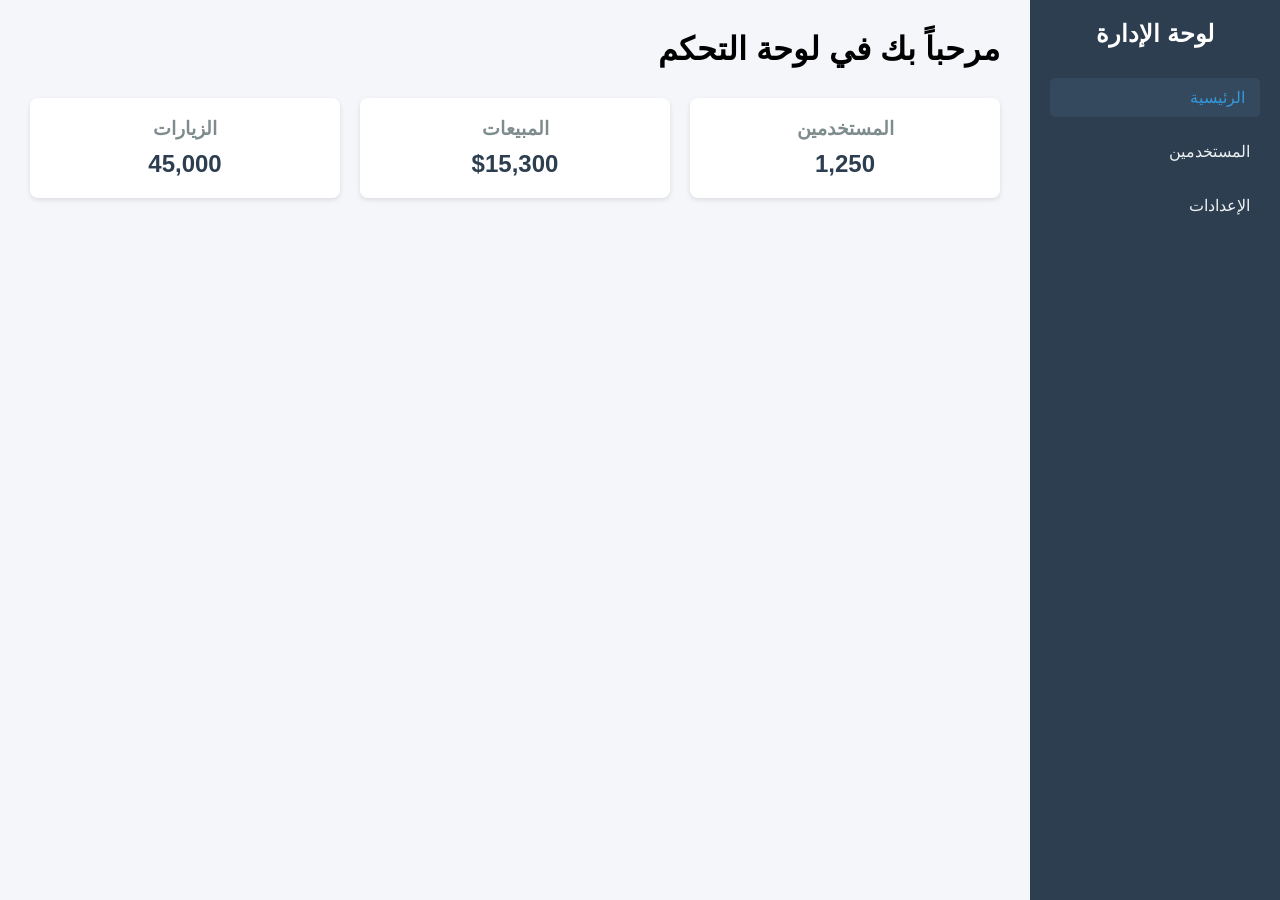
<file: index.html>
<!DOCTYPE html>
<html lang="ar" dir="rtl">
<head>
    <meta charset="UTF-8">
    <meta name="viewport" content="width=device-width, initial-scale=1.0">
    <title>لوحة التحكم | الرئيسية</title>
    <link rel="stylesheet" href="style.css">
</head>
<body>

    <div class="dashboard-container">
        <!-- الشريط الجانبي -->
        <aside class="sidebar">
            <h2>لوحة الإدارة</h2>
            <ul>
                <li><a href="index.html" class="active">الرئيسية</a></li>
                <li><a href="users.html">المستخدمين</a></li>
                <li><a href="settings.html">الإعدادات</a></li>
            </ul>
        </aside>

        <!-- المحتوى الرئيسي -->
        <main class="main-content">
            <header>
                <h1>مرحباً بك في لوحة التحكم</h1>
            </header>
            
            <section class="stats-grid">
                <div class="card"><h3>المستخدمين</h3><p>1,250</p></div>
                <div class="card"><h3>المبيعات</h3><p>$15,300</p></div>
                <div class="card"><h3>الزيارات</h3><p>45,000</p></div>
            </section>
        </main>
    </div>

</body>
</html>
</file>
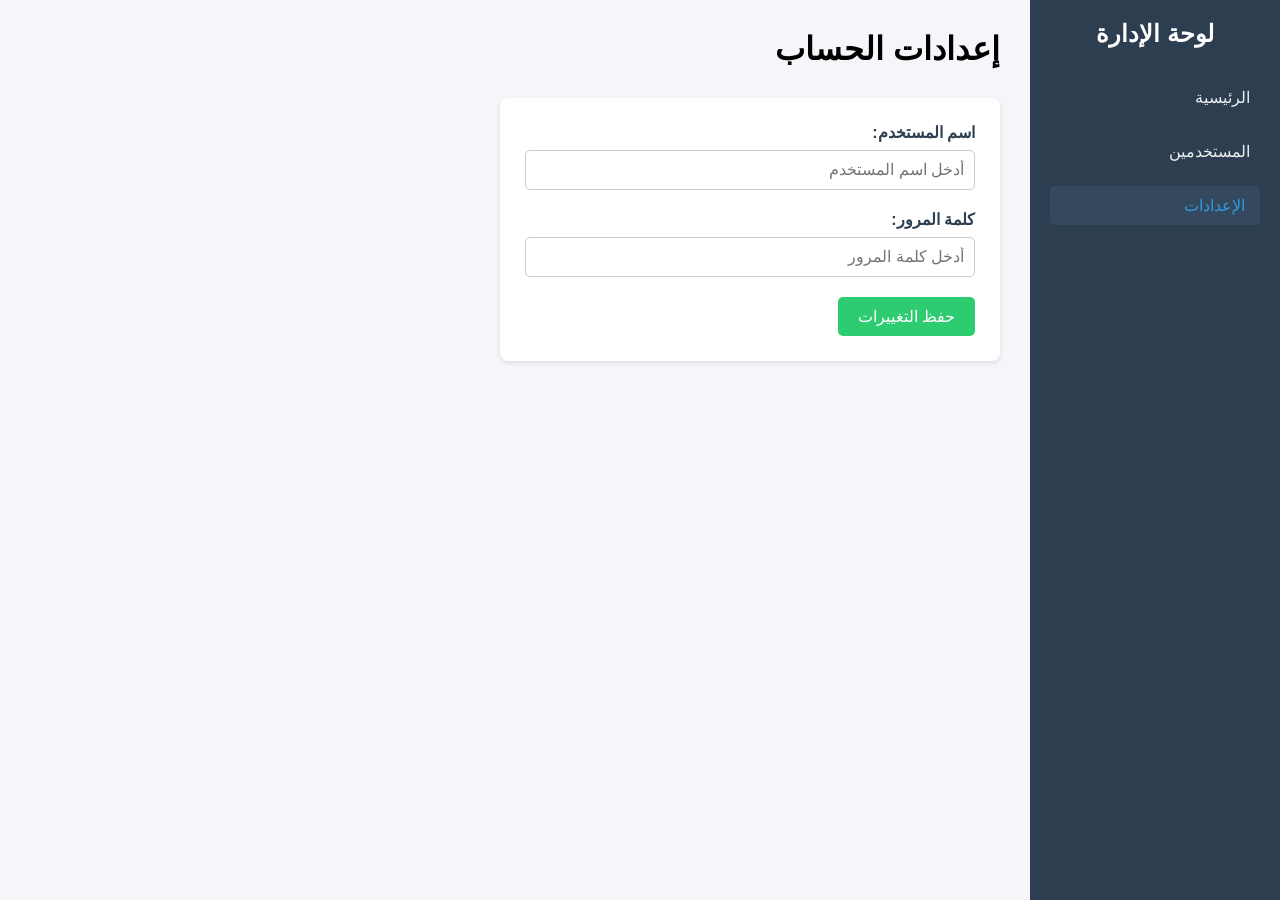
<file: settings.html>
<!DOCTYPE html>
<html lang="ar" dir="rtl">
<head>
    <meta charset="UTF-8">
    <meta name="viewport" content="width=device-width, initial-scale=1.0">
    <title>لوحة التحكم | الإعدادات</title>
    <link rel="stylesheet" href="style.css">
</head>
<body>

    <div class="dashboard-container">
        <!-- الشريط الجانبي مع تفعيل زر الإعدادات -->
        <aside class="sidebar">
            <h2>لوحة الإدارة</h2>
            <ul>
                <li><a href="index.html">الرئيسية</a></li>
                <li><a href="users.html">المستخدمين</a></li>
                <li><a href="settings.html" class="active">الإعدادات</a></li>
            </ul>
        </aside>

        <!-- نموذج تعديل الحساب -->
        <main class="main-content">
            <header>
                <h1>إعدادات الحساب</h1>
            </header>
            
            <form class="settings-form" onsubmit="event.preventDefault(); alert('تم حفظ التغييرات بنجاح!');">
                <div class="form-group">
                    <label for="username">اسم المستخدم:</label>
                    <input type="text" id="username" placeholder="أدخل اسم المستخدم" required>
                </div>
                
                <div class="form-group">
                    <label for="password">كلمة المرور:</label>
                    <input type="password" id="password" placeholder="أدخل كلمة المرور" required>
                </div>
                
                <button type="submit" class="btn-submit">حفظ التغييرات</button>
            </form>
        </main>
    </div>

</body>
</html>
</file>
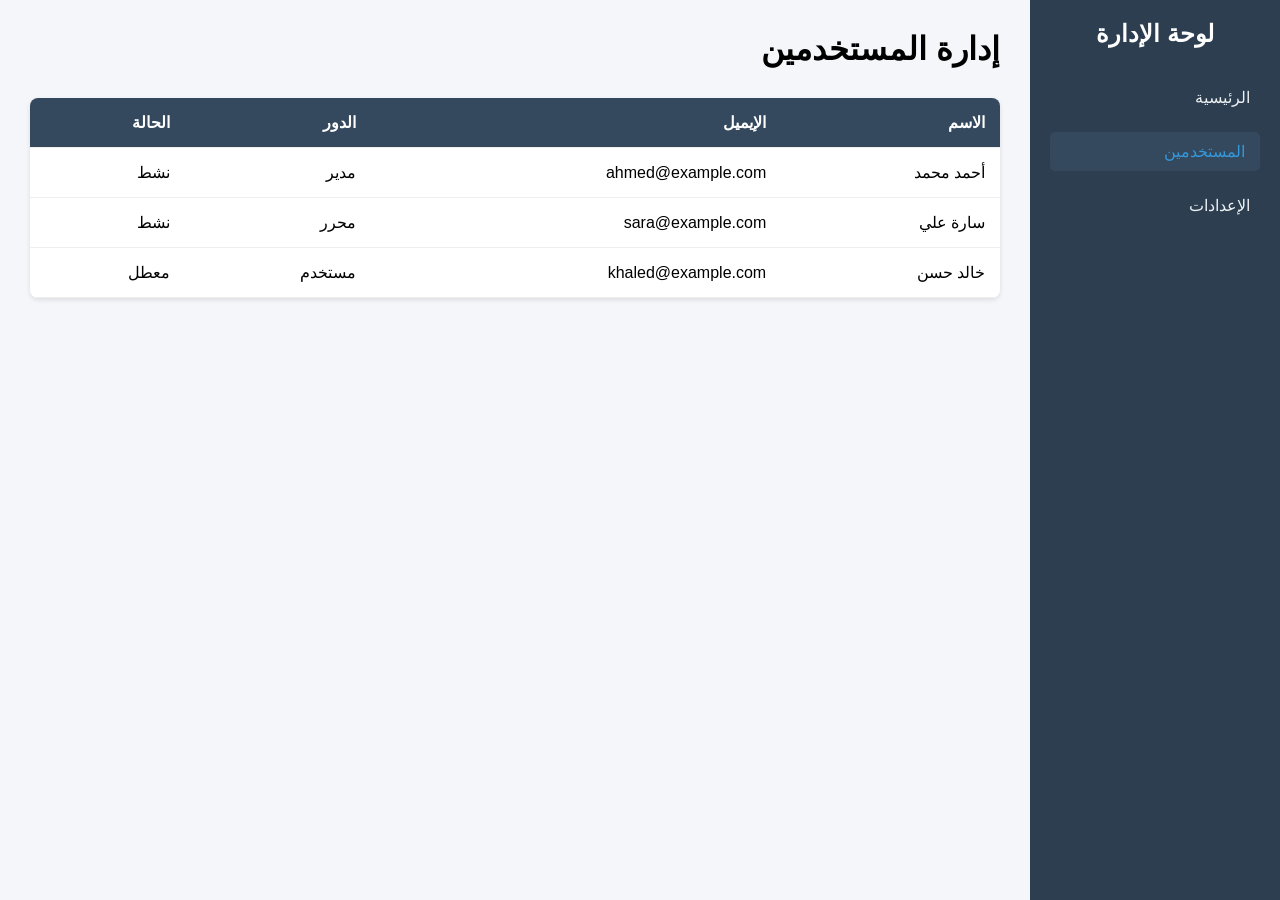
<file: user.html>
<!DOCTYPE html>
<html lang="ar" dir="rtl">
<head>
    <meta charset="UTF-8">
    <meta name="viewport" content="width=device-width, initial-scale=1.0">
    <title>لوحة التحكم | المستخدمين</title>
    <link rel="stylesheet" href="style.css">
</head>
<body>

    <div class="dashboard-container">
        <!-- الشريط الجانبي مع تفعيل زر المستخدمين -->
        <aside class="sidebar">
            <h2>لوحة الإدارة</h2>
            <ul>
                <li><a href="index.html">الرئيسية</a></li>
                <li><a href="users.html" class="active">المستخدمين</a></li>
                <li><a href="settings.html">الإعدادات</a></li>
            </ul>
        </aside>

        <!-- جدول بيانات المستخدمين -->
        <main class="main-content">
            <header>
                <h1>إدارة المستخدمين</h1>
            </header>
            
            <table class="users-table">
                <thead>
                    <tr>
                        <th>الاسم</th>
                        <th>الإيميل</th>
                        <th>الدور</th>
                        <th>الحالة</th>
                    </tr>
                </thead>
                <tbody>
                    <tr>
                        <td>أحمد محمد</td>
                        <td>ahmed@example.com</td>
                        <td>مدير</td>
                        <td>نشط</td>
                    </tr>
                    <tr>
                        <td>سارة علي</td>
                        <td>sara@example.com</td>
                        <td>محرر</td>
                        <td>نشط</td>
                    </tr>
                    <tr>
                        <td>خالد حسن</td>
                        <td>khaled@example.com</td>
                        <td>مستخدم</td>
                        <td>معطل</td>
                    </tr>
                </tbody>
            </table>
        </main>
    </div>

</body>
</html>
</file>
<file: style.css>
/* إزالة المسافات الافتراضية للمتصفح */
* {
    margin: 0;
    padding: 0;
    box-sizing: border-box;
}

body {
    font-family: 'Arial', sans-serif;
    background-color: #f4f6f9;
}

/* التخطيط الشبكي للحاوية الكبيرة */
.dashboard-container {
    display: grid;
    grid-template-columns: 250px 1fr; /* العمود الأول 250 بكسل، العمود الثاني يأخذ باقي المساحة */
    min-height: 100vh; /* جعل طول الموقع يأخذ كامل ارتفاع الشاشة */
}

/* تنسيق الشريط الجانبي */
.sidebar {
    background-color: #2c3e50;
    color: white;
    padding: 20px;
}

.sidebar h2 {
    margin-bottom: 30px;
    text-align: center;
}

.sidebar ul {
    list-style: none;
}

.sidebar ul li {
    margin-bottom: 15px;
}

.sidebar ul li a {
    color: #ecf0f1;
    text-decoration: none;
    display: block;
    padding: 10px;
    border-radius: 5px;
    transition: 0.3s;
}

/* تأثير المرور وتنسيق الصفحة النشطة */
.sidebar ul li a:hover, .sidebar ul li a.active {
    background-color: #34495e;
    color: #3498db;
    padding-right: 15px; /* إزاحة بسيطة لإعطاء حيوية */
}

/* تنسيق المحتوى الرئيسي */
.main-content {
    padding: 30px;
}

header {
    margin-bottom: 30px;
}

/* تقسيم الكروت باستخدام Grid */
.stats-grid {
    display: grid;
    grid-template-columns: repeat(auto-fit, minmax(200px, 1fr));
    gap: 20px;
}

.card {
    background-color: white;
    padding: 20px;
    border-radius: 8px;
    box-shadow: 0 2px 5px rgba(0,0,0,0.1);
    text-align: center;
}

.card h3 {
    color: #7f8c8d;
    margin-bottom: 10px;
}

.card p {
    font-size: 24px;
    font-weight: bold;
    color: #2c3e50;
}

/* ======================================================== */
/* إضافات متناسقة لتغطية صفحة المستخدمين والإعدادات */
/* ======================================================== */

/* تنسيق جدول المستخدمين */
.users-table {
    width: 100%;
    border-collapse: collapse;
    background: white;
    border-radius: 8px;
    overflow: hidden;
    box-shadow: 0 2px 5px rgba(0,0,0,0.1);
}

.users-table th, .users-table td {
    padding: 15px;
    text-align: right;
    border-bottom: 1px solid #eee;
}

.users-table th {
    background-color: #34495e;
    color: white;
}

.users-table tr:hover {
    background-color: #f9f9f9;
}

/* تنسيق نموذج الإعدادات */
.settings-form {
    background: white;
    padding: 25px;
    border-radius: 8px;
    max-width: 500px;
    box-shadow: 0 2px 5px rgba(0,0,0,0.1);
}

.form-group {
    margin-bottom: 20px;
}

.form-group label {
    display: block;
    margin-bottom: 8px;
    color: #2c3e50;
    font-weight: bold;
}

.form-group input {
    width: 100%;
    padding: 10px;
    border: 1px solid #ccc;
    border-radius: 5px;
    font-size: 16px;
}

.form-group input:focus {
    border-color: #3498db;
    outline: none;
}

.btn-submit {
    background-color: #2ecc71;
    color: white;
    border: none;
    padding: 10px 20px;
    font-size: 16px;
    border-radius: 5px;
    cursor: pointer;
    transition: 0.3s;
}

.btn-submit:hover {
    background-color: #27ae60;
}
</file>
